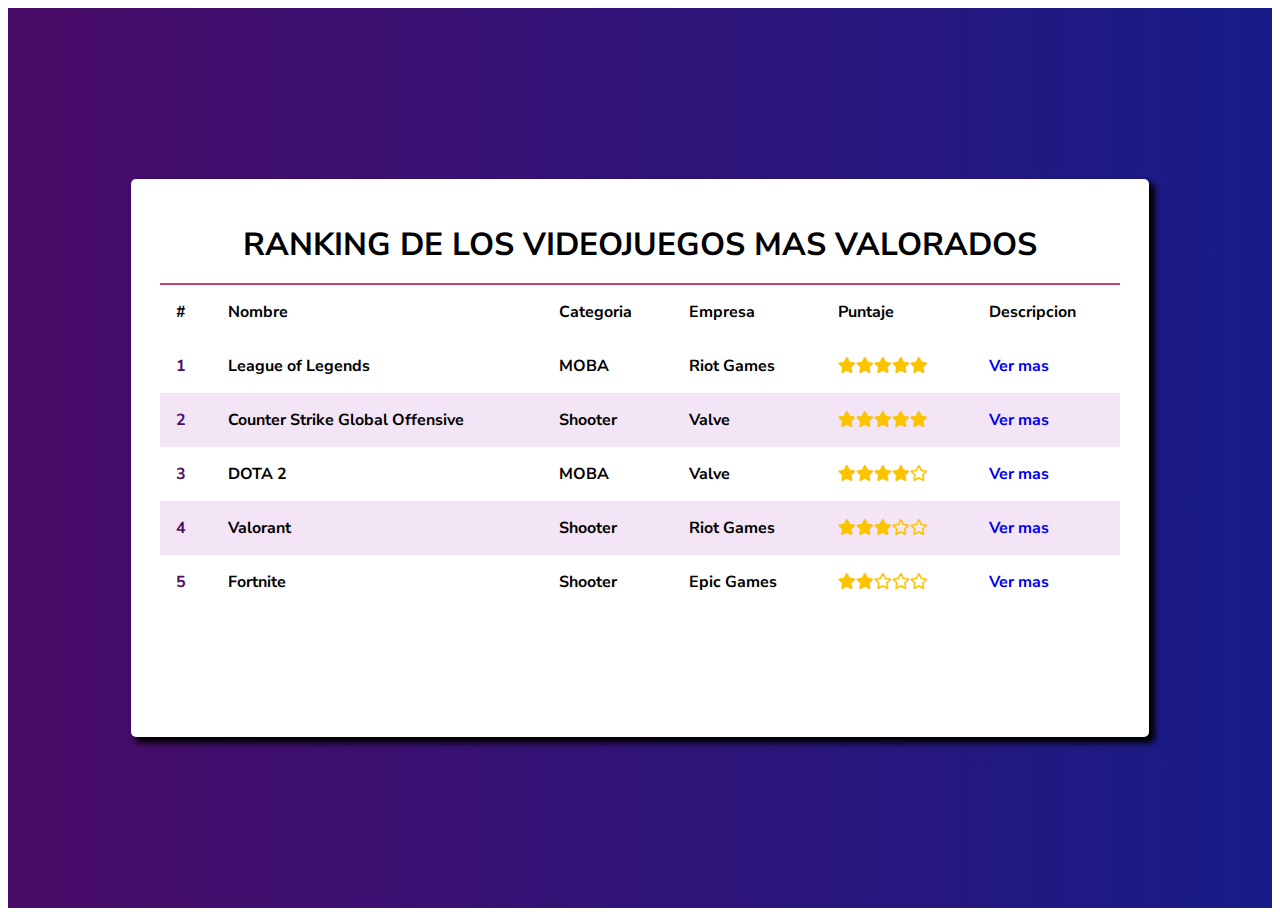
<file: index.html>
<!DOCTYPE html>
<html>
  <head>
    <meta charset="utf-8">
    <meta name = "viewport" content="width = device-width , initial-scale = 1.0 "> 
    <title>Ranking</title>
    <link rel="stylesheet" href="assets/css/main.css">
    <link rel="stylesheet" href="https://cdnjs.cloudflare.com/ajax/libs/animate.css/4.1.1/animate.min.css">
    <link rel="stylesheet" href="https://necolas.github.io/normalize.css/8.0.1/normalize.css">
    <link href="https://fonts.googleapis.com/css2?family=Nunito+Sans:wght@300;700&family=Nunito:wght@300;700&display=swap" rel="stylesheet">
    <link rel="stylesheet" href="fontawesome/css/all.min.css">
  </head>
  <body>
    <!--crawlers, aranas y los scrappers -->
    <div class="container">
      <div class="content animate__animated animate__fadeInDown " >
        <header class="mainHeader">
          <h1 class="tittle">Ranking de los videojuegos mas valorados</h1>
        </header>
        <table class="table">
          <thead>
            <th>#</th>
            <th>Nombre</th>
            <th>Categoria</th>
            <th>Empresa</th>
            <th>Puntaje</th>
            <th>Descripcion</th>
          </thead>
          <tbody>
            <tr>
              <td>1</td>
              <td>League of Legends</td>
              <td>MOBA</td>
              <td>Riot Games</td>
              <td><i class="fas fa-star"></i><i class="fas fa-star"></i><i class="fas fa-star"></i></i><i class="fas fa-star"></i></i><i class="fas fa-star"></i></td>
              <td><a href="lol.html">Ver mas</a></td>
            </tr>
            <tr>
              <td>2</td>
              <td>Counter Strike Global Offensive</td>
              <td>Shooter</td>
              <td>Valve</td>
              <td><i class="fas fa-star"></i><i class="fas fa-star"></i><i class="fas fa-star"></i></i><i class="fas fa-star"></i></i><i class="fas fa-star"></i></td>
              <td><a href="csgo.html"  class="disabled" >Ver mas</a></td>
            </tr>
            <tr>
              <td>3</td>
              <td>DOTA 2</td>
              <td>MOBA</td>
              <td>Valve</td>
              <td><i class="fas fa-star"></i><i class="fas fa-star"></i><i class="fas fa-star"></i></i><i class="fas fa-star"></i><i class="far fa-star"></i></i></td>
              <td><a href="dota2.html" class="disabled">Ver mas</a></td>
            </tr>
            <tr>
              <td>4</td>
              <td>Valorant</td>
              <td>Shooter</td>
              <td>Riot Games</td>
              <td><i class="fas fa-star"></i><i class="fas fa-star"></i><i class="fas fa-star"></i></i><i class="far fa-star"></i><i class="far fa-star"></i></i></td>
              <td><a href="valorant.html" class="disabled">Ver mas</a></td>
            </tr>
            <tr>
              <td>5</td>
              <td>Fortnite</td>
              <td>Shooter</td>
              <td>Epic Games</td>
              <td><i class="fas fa-star"></i><i class="fas fa-star"></i><i class="far fa-star"></i><i class="far fa-star"></i><i class="far fa-star"></i></i</td>
              <td><a href="fortnite.html" class="disabled">Ver mas</a></td>
            </tr>
          </tbody>
        </table>
      </div>
    </div>
    <script src="javascript/main.js" type="text/javascript">
    </script>
  </body>

</html>
</file>
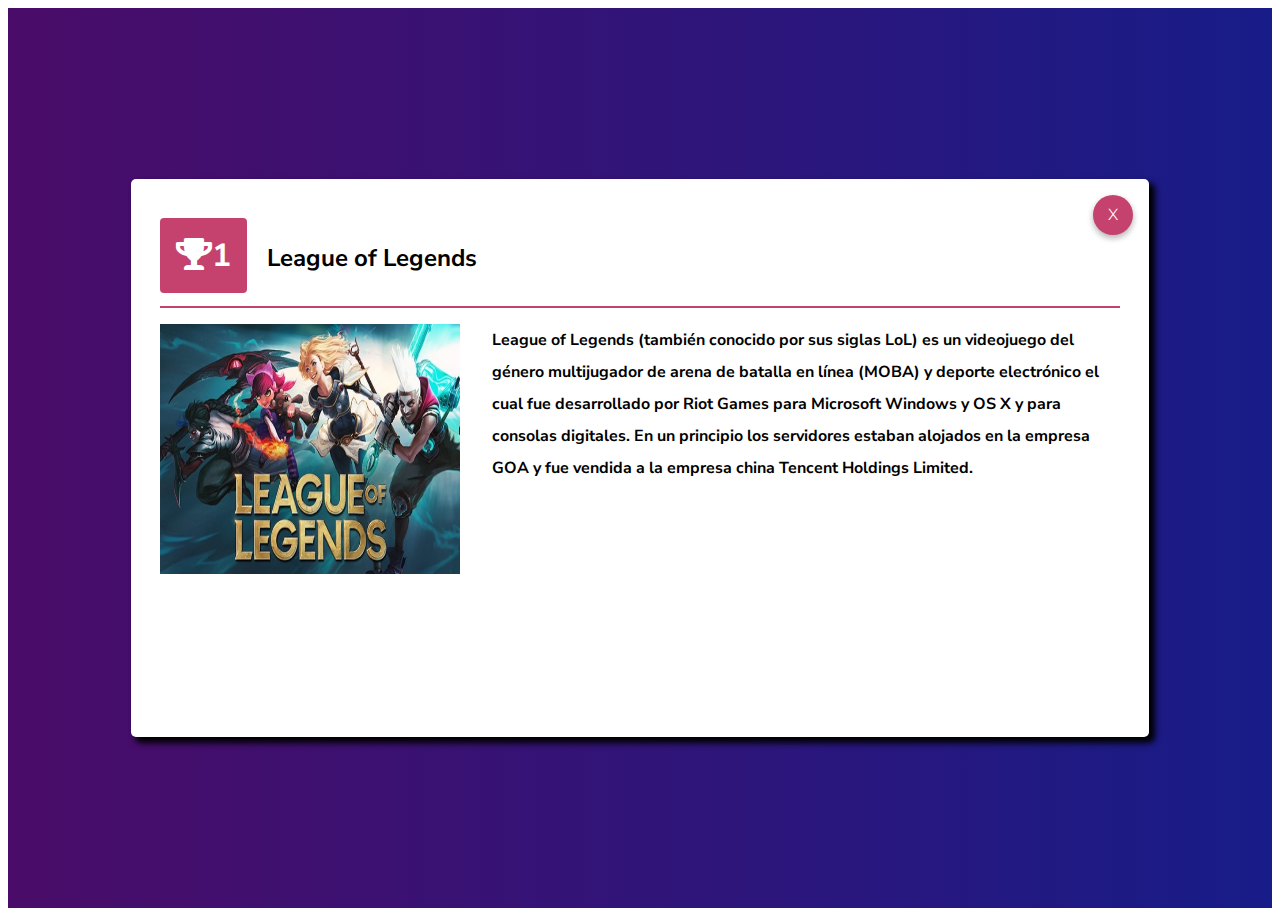
<file: lol.html>
<!DOCTYPE html>
<html>
  <head>
    <meta charset="utf-8">
    <meta name = "viewport" content="width = device-width , initial-scale = 1.0 "> 
    <title>Ranking</title>
    <link rel="stylesheet" href="assets/css/main.css">
    <link rel="stylesheet" href="https://cdnjs.cloudflare.com/ajax/libs/animate.css/4.1.1/animate.min.css"/>
    <link rel="stylesheet" href="https://necolas.github.io/normalize.css/8.0.1/normalize.css">
    <link rel="stylesheet" href="fontawesome/css/all.min.css">
    <link href="https://fonts.googleapis.com/css2?family=Nunito+Sans:wght@300;700&family=Nunito:wght@300;700&display=swap" rel="stylesheet">
  </head>
  <body>
    <!--crawlers, aranas y los scrappers -->
    <div class="container">
      <div class="content animate__animated animate__fadeInDown " >
        <div class="actions">
          <a href="../" class="close">
          <span>X</span>
        </a>
        </div>
        <header id="interlineado">
          <span class="position"><i class="fas fa-trophy"></i>1</span>
          <h2 class="title-item">League of Legends</h2>
        </header>
        <section>
          <img class = "main-image" src="assets\image\league-of-legends.jpg" alt="" width="300px" height="250px">
          <div class="text">
            <p>League of Legends (también conocido por sus siglas LoL) es un videojuego del género multijugador de arena de batalla en línea (MOBA) y deporte electrónico el cual fue desarrollado por Riot Games para Microsoft Windows y OS X y para consolas digitales. En un principio los servidores estaban alojados en la empresa GOA y fue vendida a la empresa china Tencent Holdings Limited.</p>
          </div>
        </section>
      </div>
    </div>
    <script src="javascript/main.js" type="text/javascript">
    </script>
  </body>

</html>
</file>
<file: assets/css/main.css>
/*
Especificidad CSS
1. !important
2. Atributo Style
3. Selectores
3.1 Selectores por ID
3.2 Selectores de clase, atributos y pseudo clases
3.3 Selector de tipo y pseudo elementos

Unidades de Medidas

1.Absolutas: tienen el mismo valor sin importar donde se defina, la resolucion de la pantalla , ni ningun otro valor externo. Ej: px , cm, mm, pc , pt

2.Relativas: su valor final asignado es relativo a diferentes factores, resolucion,contenedores, etc. Ej: 
2.1.Porcentaje: relativo al tamano del contenedor,
2.2.ems: relativos al tamano de la fuente del contenedor x2  
2.3.exs: relativos al tamano del alto de la letra x en minuscula de la fuente que tengamos en el momento 
2.4.rems: utilizan la fuente de la raiz del documento(HTML)

3. Relativas al Viewport: 
3.1 VW: cada unidad es 1% del ancho del viewport
3.2 VH: cada unidad es 1% del alto del viewport
3.3.Vmin: 1% del ancho o del alto , dependiendo de cual sea mas pequena
*/


body
{
  font-family: 'Nunito Sans', sans-serif;
  font-weight: 700;
}

.container
{
  background: #4A0C68;  /* fallback for old browsers */
  background: -webkit-linear-gradient(to left, #181C88, #4A0C68);  /* Chrome 10-25, Safari 5.1-6 */
  background: linear-gradient(to left, #181C88, #4A0C68); /* W3C, IE 10+/ Edge, Firefox 16+, Chrome 26+, Opera 12+, Safari 7+ */
  height: 100vh;
  display: flex;
  align-items: center;
  justify-content: center;
}

.content
{
  max-width: 960px;
  max-height: 500px;
  width: 100%;
  height: 80%;
  background-color: white;
  /*box-shadow:Horizontal,vertical,desenfoque y amplitud*/
  box-shadow: 5px 5px 6px 1px black;
  border-radius: 5px;
  position: relative;
  padding: 1.8em;
  overflow: scroll;

}

.content
{
  padding:1em;
}
td
{
  display: block;
  width: 100%;
}
td:nth-of-type(1)
{
  font-size: 1.5em;
  font-weight: bold;
  color: #4A0C68;
}
th
{
  display: none;
}

.actions
{
  position: absolute;
  top: 1em;
  right: 1em;
}

.close
{
  height: 40px;
  width: 40px;
  color: white;
  border-radius: 50%;
  background-color: #c6426e;
  display: inline-block;
  box-shadow: 0 3px 6px rgba(0, 0, 0, 0.16), 0 3px 6px rgba(0, 0, 0, 0.16);
  font-weight: 300;
  cursor: pointer;
  display: flex;
  align-items: center;
  justify-content: center;
}

.mainHeader
{
  border-bottom-style: solid;
  border-width: 2px;
  border-color: #c6426e;
  text-align: center;
  line-height: 2em;
}

header
{
  border-bottom-style: solid;
  border-width: 2px;
  border-color: #c6426e;
  line-height: 1em;
}

#interlineado
{
  line-height: 2em;
}

td
{
  border: solid 1px;
}

a
{
  text-decoration: none;
}

a:hover
{
  opacity: 0.8;
}

.tittle
{
  text-transform: uppercase;
  
}

.text
{
  line-height: 2em;
}

.table
{
  width: 100%;
  border-spacing: 0;
}

.table td, .table th
{
  padding: 1em;
  text-align: left;
  border: none;
}

.table tr:nth-child(even)
{
  background-color: #f3e5f5;
}

.fa-star
{
  color: #fcc400;
}

.title-item
{
  padding-bottom: .5em;
 
}

.position
{
  background-color: #c6426e;
  color: white;
  padding: 0.5em;
  border-radius: 4px;
  margin-right: .5em;
  font-size: 2em;
  line-height: 3em;
}

h2
{
  display: inline-block;
}

.main-image
{
  float: left;
  margin-right: 2em;
}

img
{
  max-width: 100%;
}

.disabled
{
  pointer-events: none; 
  cursor: default; 
}


@media(min-width:900px)
{
  th
  {
    display: table-cell;
  }
  td
  {
    display: table-cell;
    width: auto;
  }
  td:nth-of-type(1)
  {
    font-size: 1em;
  }
  .content
  {
    padding: 1.8em;
  }
}

@media (min-height:550px)
{
  .content
  {
    height: 500px;
  }
}
</file>
